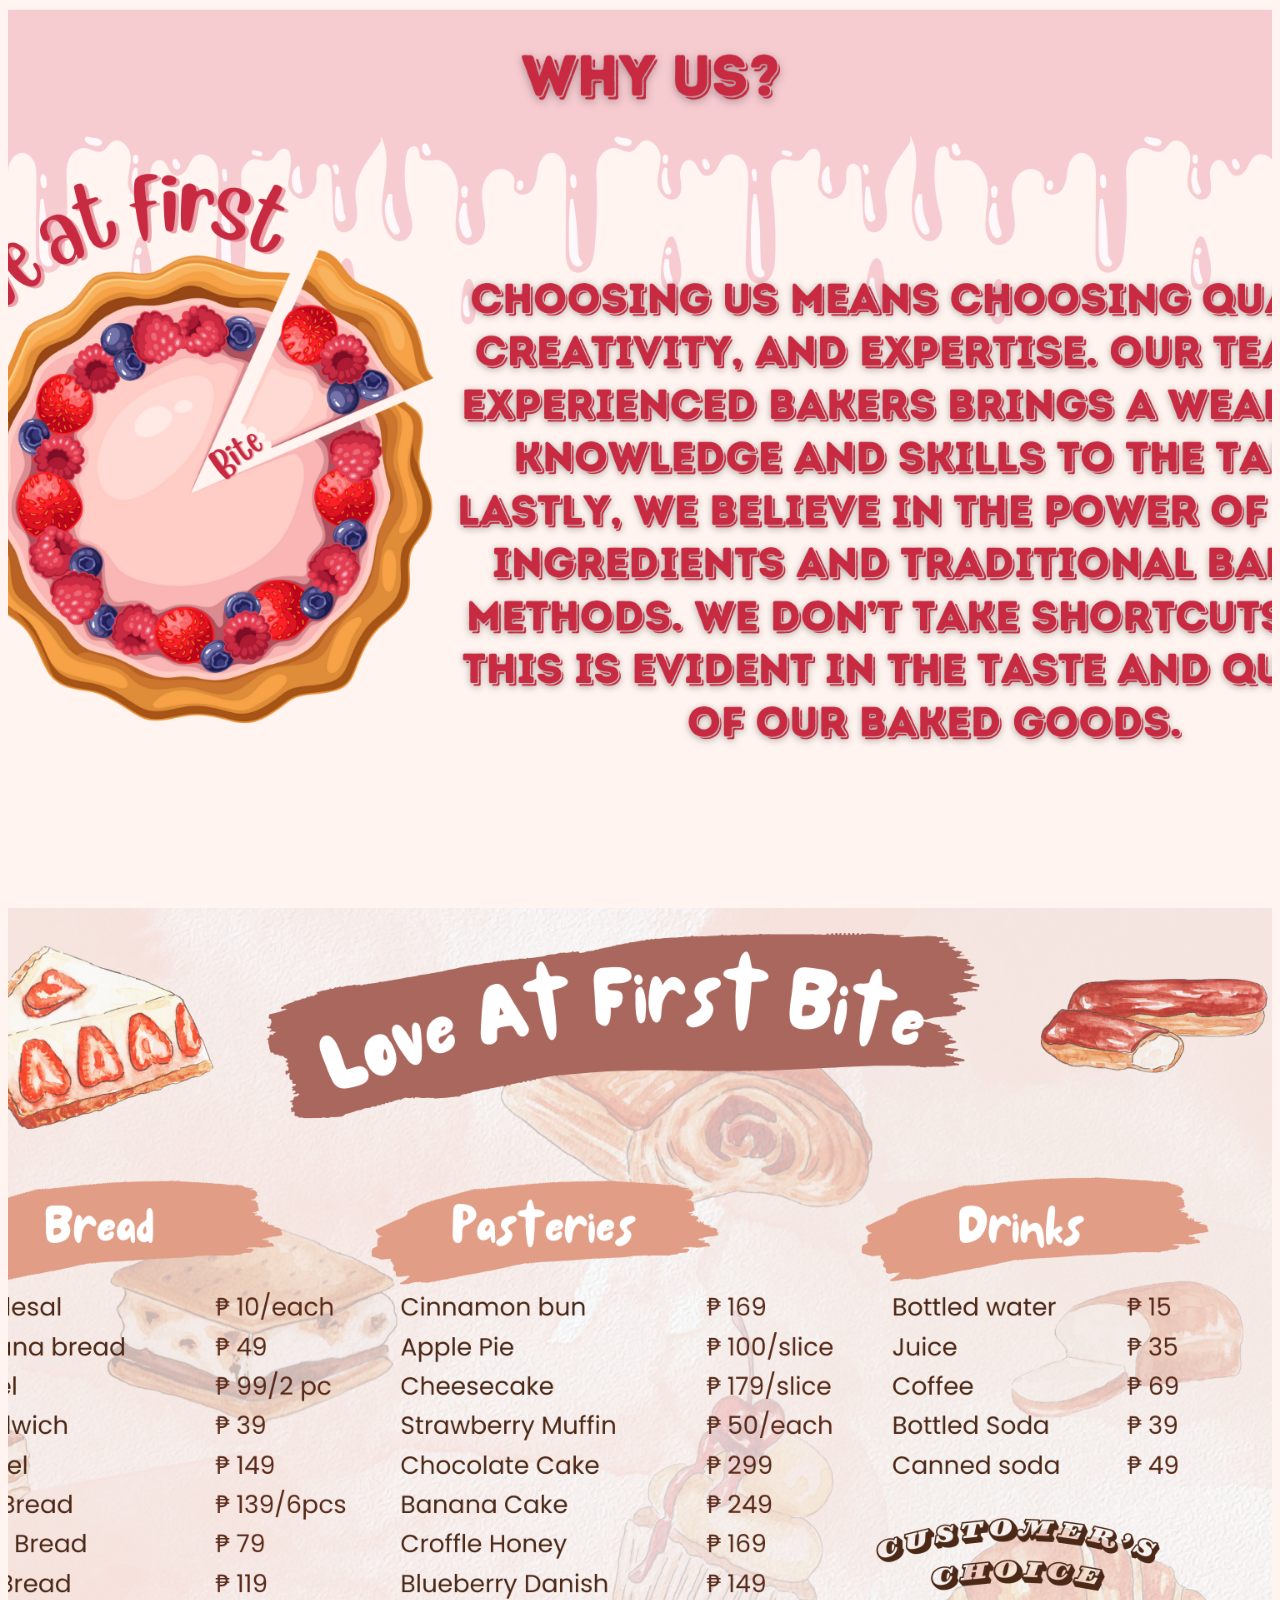
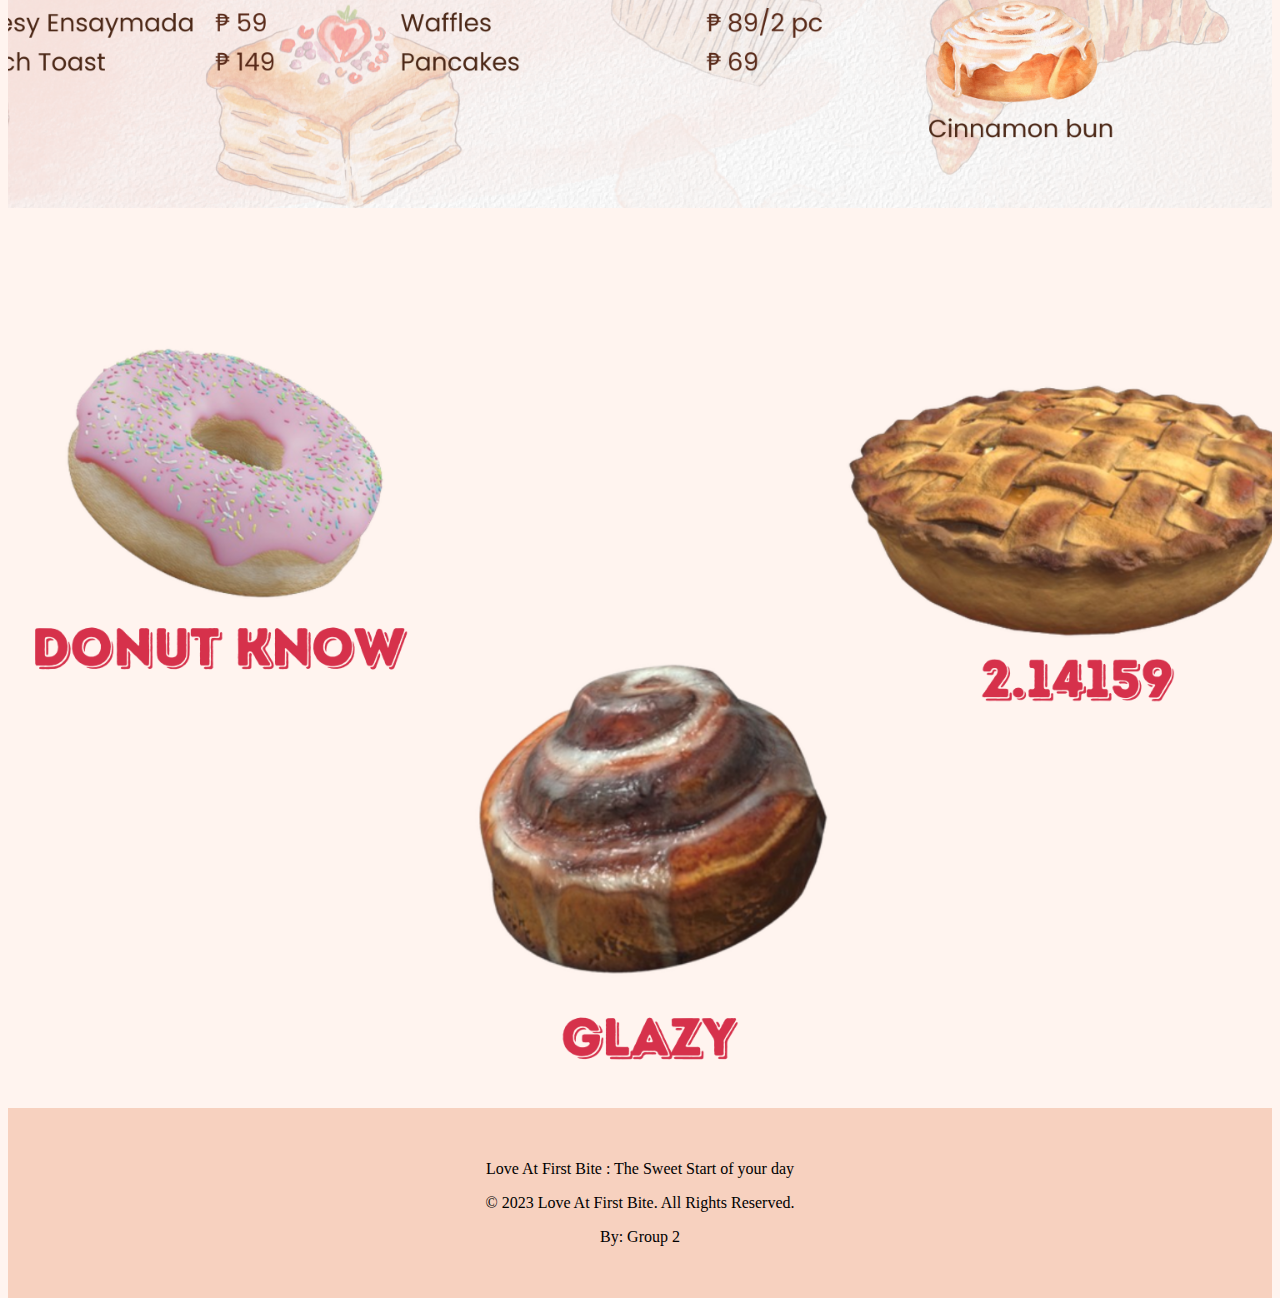
<file: shop.html>
<html>
    <head>
        <title>Shop</title>
        <link rel="stylesheet" href="style2.css">
        <body style="background-color: #FFF4EF;">
        </body>
    </head>

    <body>

        <section id="banner">
            <div class="banner"></div>
        </section>
    </body>
    
    
    
    <!--pastries-->
    <section id="banner">
            <div id="pastries"></div>
        </section>
    
    <!--recommendation-->
    <section id="banner">
            <div id="recommendations"></div>
    </section>
   
    
    <center>
            <footer>
                <div>
                    <br>
                    <br>
                    <p>Love At First Bite : The Sweet Start of your day</p>
                </div>
                
                <div>
                    <p>&copy; 2023 Love At First Bite. All Rights Reserved.</p>
                    <p>By: Group 2</p>
                    <br>
                    <br>
                </div>
            </footer>
            </center>
        </body>
</html>
</file>
<file: style2.css>
#banner{
    background: linear-gradient(rgba(0,0,0,0),rgba(0,0,0,0)),url(background2.png);
    background-size: cover;
    background-position: center;
    height: 100vh;
}
#pastries{
    background: url(newpastriesmenu2.png);
    background-size: cover;
    background-repeat: no-repeat;
    background-position: center;
    height: 100vh;
}
#recommendations{
    background: url(recommendations2.png);
    background-size: cover;
    background-repeat: no-repeat;
    background-position: center;
    height: 100vh;
}
footer {
    background-color: #f7d1bf;
    margin-bottom: -10px;
}
</file>
